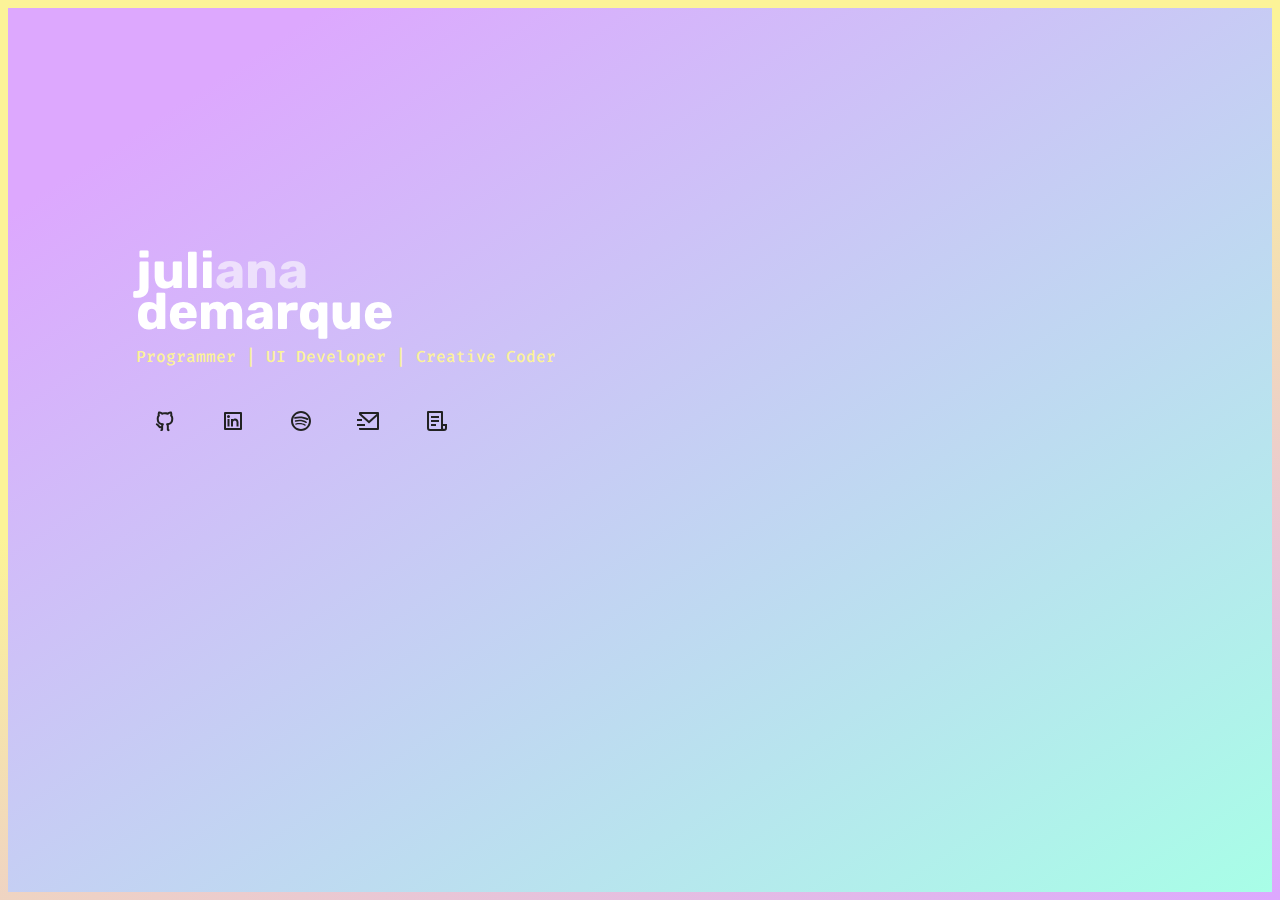
<file: index.html>
<!DOCTYPE html>
<html lang="pt-br">
<head>
  <meta charset="utf-8">
  <meta http-equiv="X-UA-Compatible" content="IE=edge">
  <meta http-equiv="Content-Type" content="text/html; charset=utf-8">
  <meta name="viewport" content="width=device-width">
  <meta name="robots" content="noindex,nofollow">
  <meta property="og:title" content="Juliana Demarque">
  <title>Juliana Demarque</title>
  <link href="assets/style.css" rel="stylesheet">
  <link rel="preconnect" href="https://fonts.googleapis.com">
  <link rel="preconnect" href="https://fonts.gstatic.com" crossorigin>
  <link href="https://fonts.googleapis.com/css2?family=Fira+Code:wght@500&family=Rubik:wght@700&display=swap" rel="stylesheet">
</head>
<body>
  <div id="container">
    <span class="my-name">juli<span class="dim-text">ana</span> demarque</span>
    <span class="what-i-do">
      <span>Programmer</span> | <span>UI Developer</span> | <span>Creative Coder</span>
    </span>
    <span class="where-i-am">
      <span>
        <a href="https://github.com/dmrqx">
          <img src="assets/github-line.svg" alt="GitHub" />
        </a>
      </span>
      <span>
        <a href="https://linkedin.com/in/demarque">
          <img src="assets/linkedin-box-line.svg" alt="LinkedIn" />
        </a>
      </span>
      <span>
        <a href="https://open.spotify.com/user/dmrqx">
          <img src="assets/spotify-line.svg" alt="Spotify" />
        </a>
      </span>
      <span>
        <a href="mailto:dev@demarque.com.br">
          <img src="assets/mail-send-line.svg" alt="E-mail" />
        </a>
      </span>
      <span>
        <a href="assets/CV-UI_Developer-Juliana_Demarque-Out21.pdf">
          <img src="assets/file-list-3-line.svg" alt="Curriculum Vitæ" />
        </a>
      </span>
    </span>
  </div>
</body>
</html>
</file>
<file: assets/style.css>
html, body {
  margin: 0;
  height: 100%;
}

body {
  max-height: 100vh;
}

#container {
  box-sizing: border-box;
  height: 100%;
  border: 8px solid transparent;
  -moz-border-image: -moz-linear-gradient(158deg, #fcf398 38%, #dda8fe 100%);
  -webkit-border-image: -webkit-linear-gradient(158deg, #fcf398 38%, #dda8fe 100%);
  border-image: linear-gradient(158deg, #fcf398 38%, #dda8fe 100%);
  background-image: linear-gradient(147deg, #dda8fe 12%, #a8fee7 100%);
  border-image-slice: 1;
  overflow: hidden;
}

.my-name {
  display: table-caption;
  position: relative;
  top: 27vh;
  left: 10vw;
  color: #fff;
  font-family: 'Rubik';
  font-size: 3.2rem;
  font-weight: 700;
  line-height: 0.8;
}

.dim-text {
  color: #fefefe;
  opacity: 0.6;
}

*[class*='-i-'] {
  display: block;
  position: relative;
  top: 27vh;
  left: 10vw;
  padding: 0.8em 0;
  font-family: 'Fira Code';
  font-weight: 500;
  color: #fcf398;
}

*[class*='-i-'] > span {
  display: inline-block;
  white-space: nowrap;
}

*[class*='-i-'] a {
  display: inline-block;
  padding: 1rem;
  text-decoration: none;
  border-radius: 50%;
  border: 1px solid transparent;
}

*[class*='-i-'] a:hover {
  background-color: rgba(255, 255, 255, 0.15);
  border-color: #fcf398;
}

*[class*='-i-'] img {
  vertical-align: middle;
}

.what-i-do {
  font-weight: 500;
  color: #fcf398;
}

.where-i-am {
  color: #666;
}
</file>
